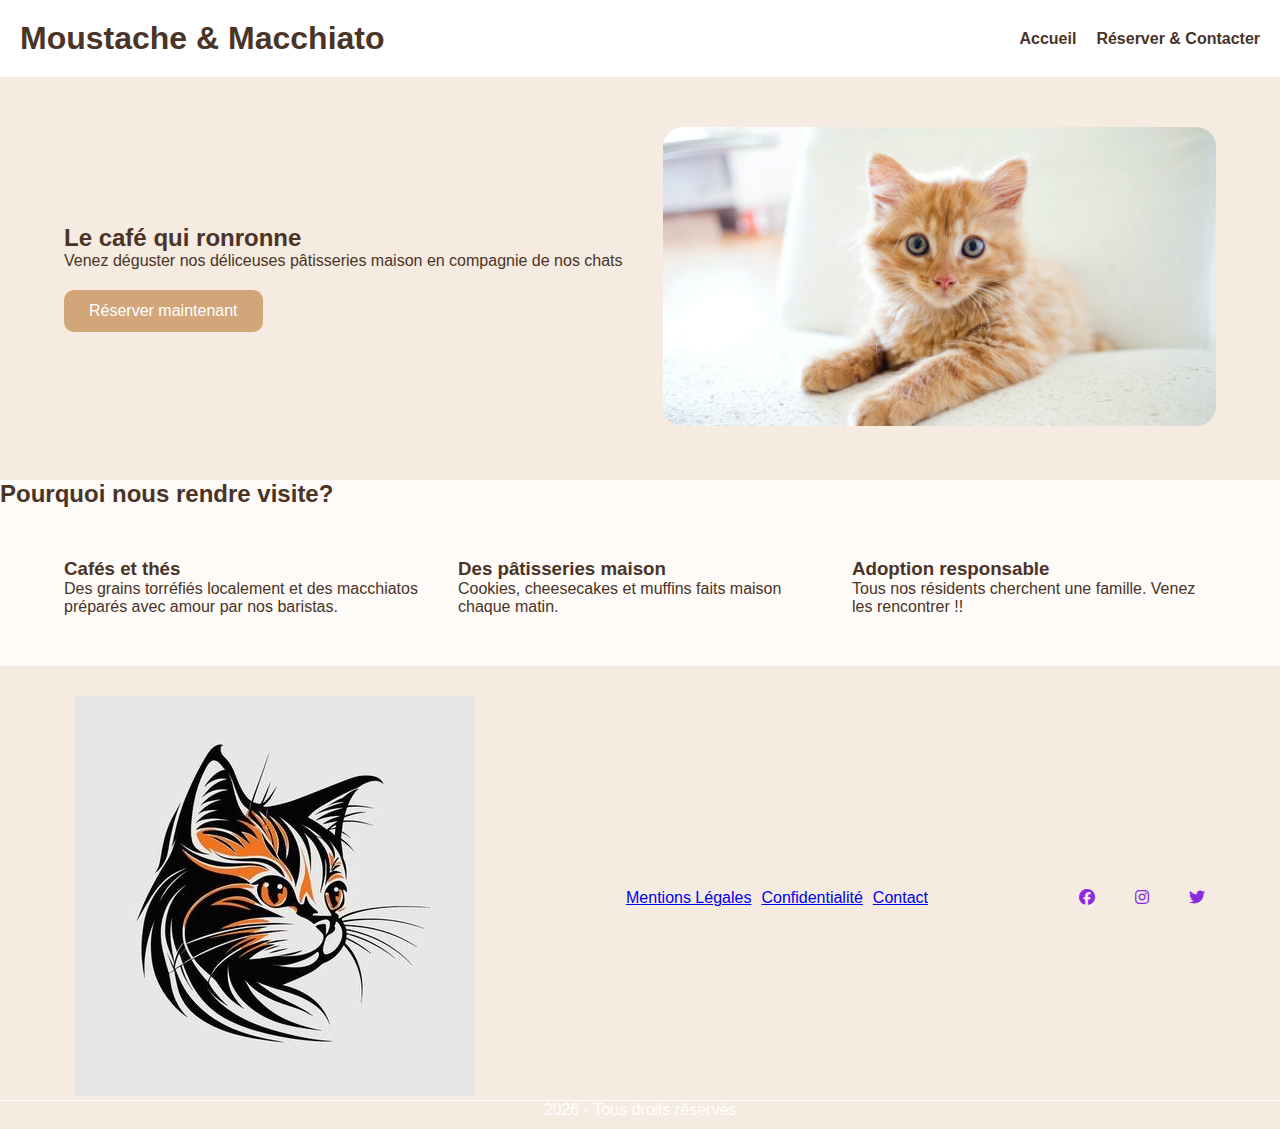
<file: index.html>
<!DOCTYPE html>
<html lang="fr">
<head>
    <meta charset="UTF-8">
    <meta name="viewport" content="width=device-width, initial-scale=1.0">
    <link rel="stylesheet" href="/css/style.css">
    <title>Moustache & Macchiato</title>
</head>
<body>
    <header>
        <h1>Moustache & Macchiato</h1>
        <nav>
            <ul>
                <li><a href="index.html">Accueil</a></li>
                <li><a href="links/contact.html">Réserver & Contacter</a></li>
            </ul>
        </nav>
    </header>
    <main>
        <section class="hero">
            <div class="hero-text">
                <h2>Le café qui ronronne</h2>
                <p>Venez déguster nos déliceuses pâtisseries maison en compagnie de nos chats</p>
                <a href="links/contact.html" class="bouton-cta">Réserver maintenant</a>
            </div>
            <div class="hero-image">
                <img src="images/orangecat.jpg" alt="petit chat roux">
            </div>
        </section>
        <section class="atouts">
            <h2>Pourquoi nous rendre visite?</h2>
            <div class="grille-atouts">
                <div class="carte">
                    <h3>Cafés et thés</h3>
                    <p>Des grains torréfiés localement et des macchiatos préparés avec amour par nos baristas.</p>
                </div>
                <div class="carte">
                    <h3>Des pâtisseries maison</h3>
                    <p>Cookies, cheesecakes et muffins faits maison chaque matin.</p>
                </div>
                <div class="carte">
                    <h3>Adoption responsable</h3>
                    <p>Tous nos résidents cherchent une famille. Venez les rencontrer !!</p>
                </div>
            </div>
        </section>
    </main>
    <footer>
         <div class="footer-content">
        <div class="footer-logo">
          <img class="logo" src="/images/logochat.jpg" alt="Chat1">
        </div>
        <nav class="footer-nav">
          <ul class="footer-links">
            <li><a href="#">Mentions Légales</a></li>
            <li><a href="#">Confidentialité</a></li>
            <li><a href="links/contact.html">Contact</a></li>
          </ul>
        </nav>
        <div class="footer-socials">
          <link rel="stylesheet" href="https://cdnjs.cloudflare.com/ajax/libs/font-awesome/6.5.1/css/all.min.css">
          <a class="groslogo" href="#"aria-label="Facebook"><i class="fa-brands fa-facebook"></i></a>
          <a class="groslogo" href="#"aria-label="Instagram"><i class="fa-brands fa-instagram"></i></a>
          <a class="groslogo" href="#"aria-label="Twitter"><i class="fa-brands fa-twitter"></i></a>
        </div>
      </div>
      <div class="footer-bottom">
        <p>2026 - Tous droits réservés</p>
      </div>
    </footer>
</body>
</html>
</file>
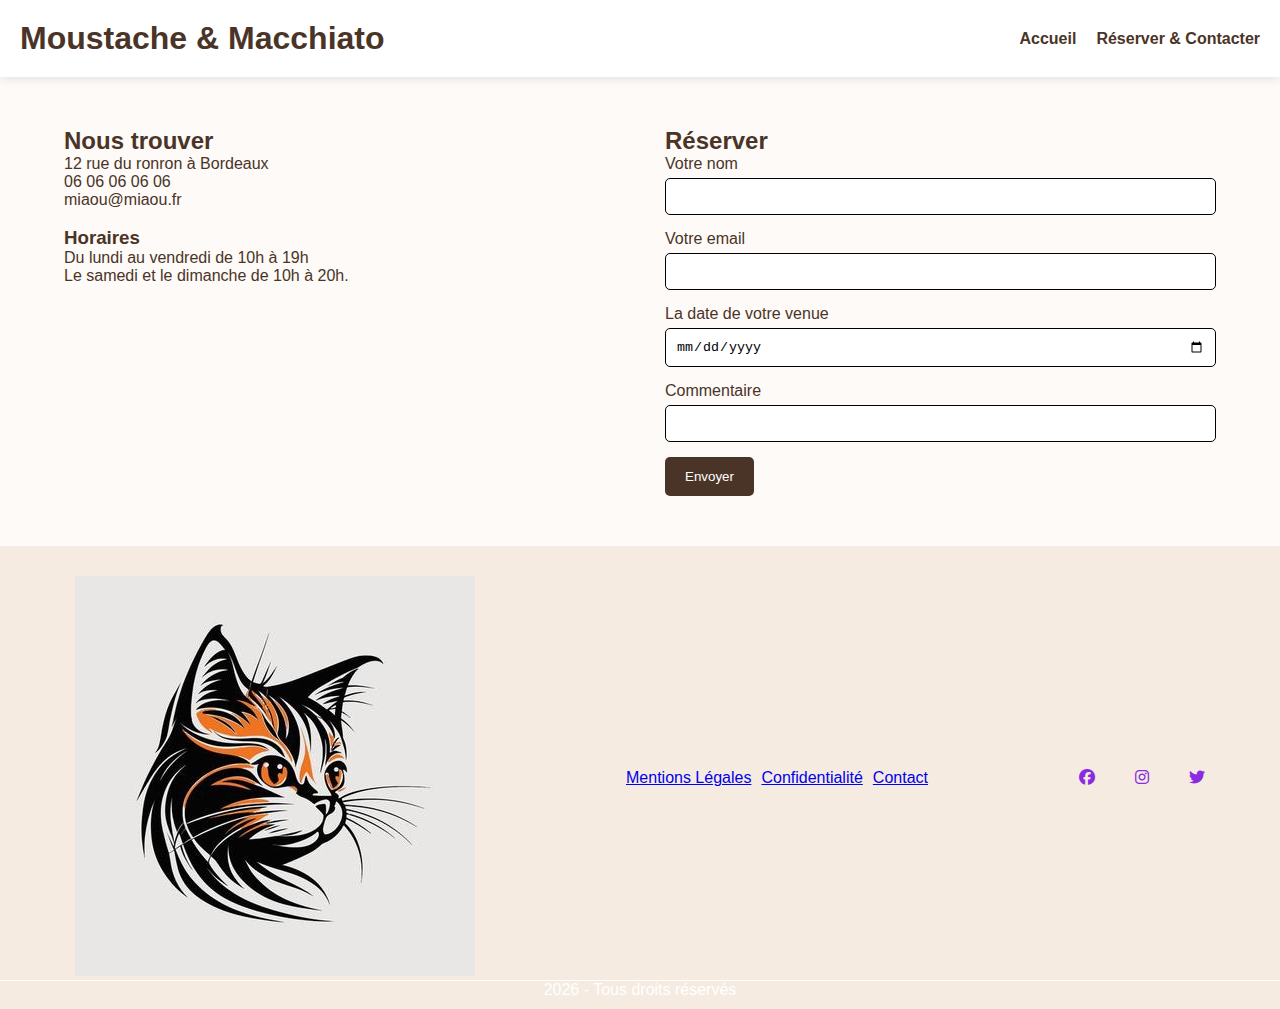
<file: links/contact.html>
<!DOCTYPE html>
<html lang="fr">
<head>
    <meta charset="UTF-8">
    <meta name="viewport" content="width=device-width, initial-scale=1.0">
    <link rel="stylesheet" href="/css/contact-style.css">
    <title>Contact - Moustaches & Macchiato</title>
</head>
<body>
    <header>
        <div>
            <h1>Moustache & Macchiato</h1>
        </div>
        <nav>
            <ul>
                <li><a href="/index.html">Accueil</a></li>
                <li><a href="/links/contact.html">Réserver & Contacter</a></li>
            </ul>
        </nav>
    </header>
    <main>
        <section class="contact-container">
            <div class="contact-infos">
                <h2>Nous trouver</h2>
                <p>12 rue du ronron à Bordeaux</p>
                <p>06 06 06 06 06</p>
                <p>miaou@miaou.fr</p><br>
                <h3>Horaires</h3>
                <ul>
                    <li>Du lundi au vendredi de 10h à 19h</li>
                    <li>Le samedi et le dimanche de 10h à 20h.</li>
                </ul>
            </div>
            <div class="contact-form">
                <h2>Réserver</h2>
                <form method="get" action="">
                    <div class="form-group">
                        <label for="nom">Votre nom</label>
                        <input type="text" name="nom" id="nom">
                    </div>
                    <div class="form-group">
                        <label for="email">Votre email</label>
                        <input type="text" name="email" id="email">
                    </div>
                    <div class="form-group">
                        <label for="date">La date de votre venue</label>
                        <input type="date" name="date" id="date">
                    </div>
                    <div class="form-group">
                        <label for="message">Commentaire</label>
                        <input type="text" name="message" id="message">
                    </div>
                    <button type="submit" class="bouton-envoi">Envoyer</button>
                </form>
            </div>
        </section>
    </main>
    <footer>
         <div class="footer-content">
        <div class="footer-logo">
          <img class="logo" src="/images/logochat.jpg" alt="Chat1">
        </div>
        <nav class="footer-nav">
          <ul class="footer-links">
            <li><a href="#">Mentions Légales</a></li>
            <li><a href="#">Confidentialité</a></li>
            <li><a href="links/contact.html">Contact</a></li>
          </ul>
        </nav>
        <div class="footer-socials">
          <link rel="stylesheet" href="https://cdnjs.cloudflare.com/ajax/libs/font-awesome/6.5.1/css/all.min.css">
          <a class="groslogo" href="#"aria-label="Facebook"><i class="fa-brands fa-facebook"></i></a>
          <a class="groslogo" href="#"aria-label="Instagram"><i class="fa-brands fa-instagram"></i></a>
          <a class="groslogo" href="#"aria-label="Twitter"><i class="fa-brands fa-twitter"></i></a>
        </div>
      </div>
      <div class="footer-bottom">
        <p>2026 - Tous droits réservés</p>
      </div>
    </footer>
</body>
</html>
</file>
<file: css/style.css>
*{
    margin: 0;
    padding: 0;
    box-sizing: border-box;
}
body{
    font-family: 'Segoe UI', Tahoma, Geneva, Verdana, sans-serif;
    background-color: #fdfaf7;
    color: #4a3427;
}
header{
    background-color: #fff;
    padding: 20px;
    display: flex;
    justify-content: space-between;
    align-items: center;
    box-shadow: 0 2px 10px rgba(0,0,0,0.1);
}
header nav ul{
    list-style: none;
    display: flex;
    gap: 20px;
}
header nav ul li a{
    text-decoration: none;
    color: #4a3427;
    font-weight: bold;
}
.hero{
    display: flex;
    padding: 50px 5%;
    align-items: center;
    gap: 40px;
    background-color: #f5ebe0;
}
.hero-texte, .hero-image{
    flex: 1;
}
.hero-image img{
    width: 100%;
    border-radius: 20px;
}
.bouton-cta{
    display: inline-block;
    padding: 12px 25px;
    background-color: #d2a679;
    color: white;
    text-decoration: none;
    border-radius: 10px;
    margin-top: 20px;
}
.grille-atouts, .grille-container{
    display: grid;
    grid-template-columns: repeat(3, 1fr);
    gap: 30px;
    padding: 50px 5%;
}
footer {
    background-color: #f5ebe0; /*Couleur fond footer*/
    padding: 30px 0 10px 0;
    width: 100%;
}
.footer-content {
    display: flex;
    justify-content: space-around;
    align-items: center;
    flex-wrap: wrap;
}
.footer-links {
    display: flex;
    justify-content: center;
    list-style: none;
    gap: 10px;
}
.footer-socials {
    display: flex;
    grid-gap: 40px;
}
/*Transformation : grossissement (scale)*/
.groslogo {
    color: blueviolet;
    display: inline-block;
}
    /*Important pour le transform*/
.groslogo:hover {
    transform: scale(1.7);
}

.footer-bottom {
    background-color: #f5ebe0;
    border-top: 1px solid white;
    color: white;
    display: flex;
    justify-content: center;
}
</file>
<file: css/contact-style.css>
*{
    margin: 0;
    padding: 0;
    box-sizing: border-box;
}
li{
    list-style-type: none;
}
body{ font-family: 'Segoe UI', Tahoma, Geneva, Verdana, sans-serif;
    background-color: #fdfaf7;
    color: #4a3427;
}
header{
    background-color: #fff;
    padding: 20px;
    display: flex;
    justify-content: space-between;
    align-items: center;
    box-shadow: 0 2px 10px rgba(0,0,0,0.1);
}
header nav ul{
    list-style: none;
    display: flex;
    gap: 20px;
}
header nav ul li a{
    text-decoration: none;
    color: #4a3427;
    font-weight: bold;
}
.contact-container{
    display: flex;
    gap: 50px;
    padding: 50px 5%;
}
.contact-infos, .contact-form{
    flex: 1;
}
.form-group{
    margin-bottom: 15px;
}
.form-group label{
    display: block;
    margin-bottom: 5px;
}
.form-group input{
    width: 100%;
    padding: 10px;
    border: 1px solid #000000;
    border-radius: 5px;
}
.bouton-envoi{
    background-color: #4a3427;
    color: white;
    padding: 12px 20px;
    border: none;
    border-radius: 5px;
    cursor: pointer;
}
footer {
    background-color: #f5ebe0;
    padding: 30px 0 10px 0;
    width: 100%;
}
.footer-content {
    display: flex;
    justify-content: space-around;
    align-items: center;
    flex-wrap: wrap;
}
.footer-links {
    display: flex;
    justify-content: center;
    list-style: none;
    gap: 10px;
}
.footer-socials {
    display: flex;
    grid-gap: 40px;
}
.groslogo {
    color: blueviolet;
    display: inline-block;
}
.groslogo:hover {
    transform: scale(1.7);
}
.footer-bottom {
    background-color: #f5ebe0;
    border-top: 1px solid white;
    color: white;
    display: flex;
    justify-content: center;
}
</file>
